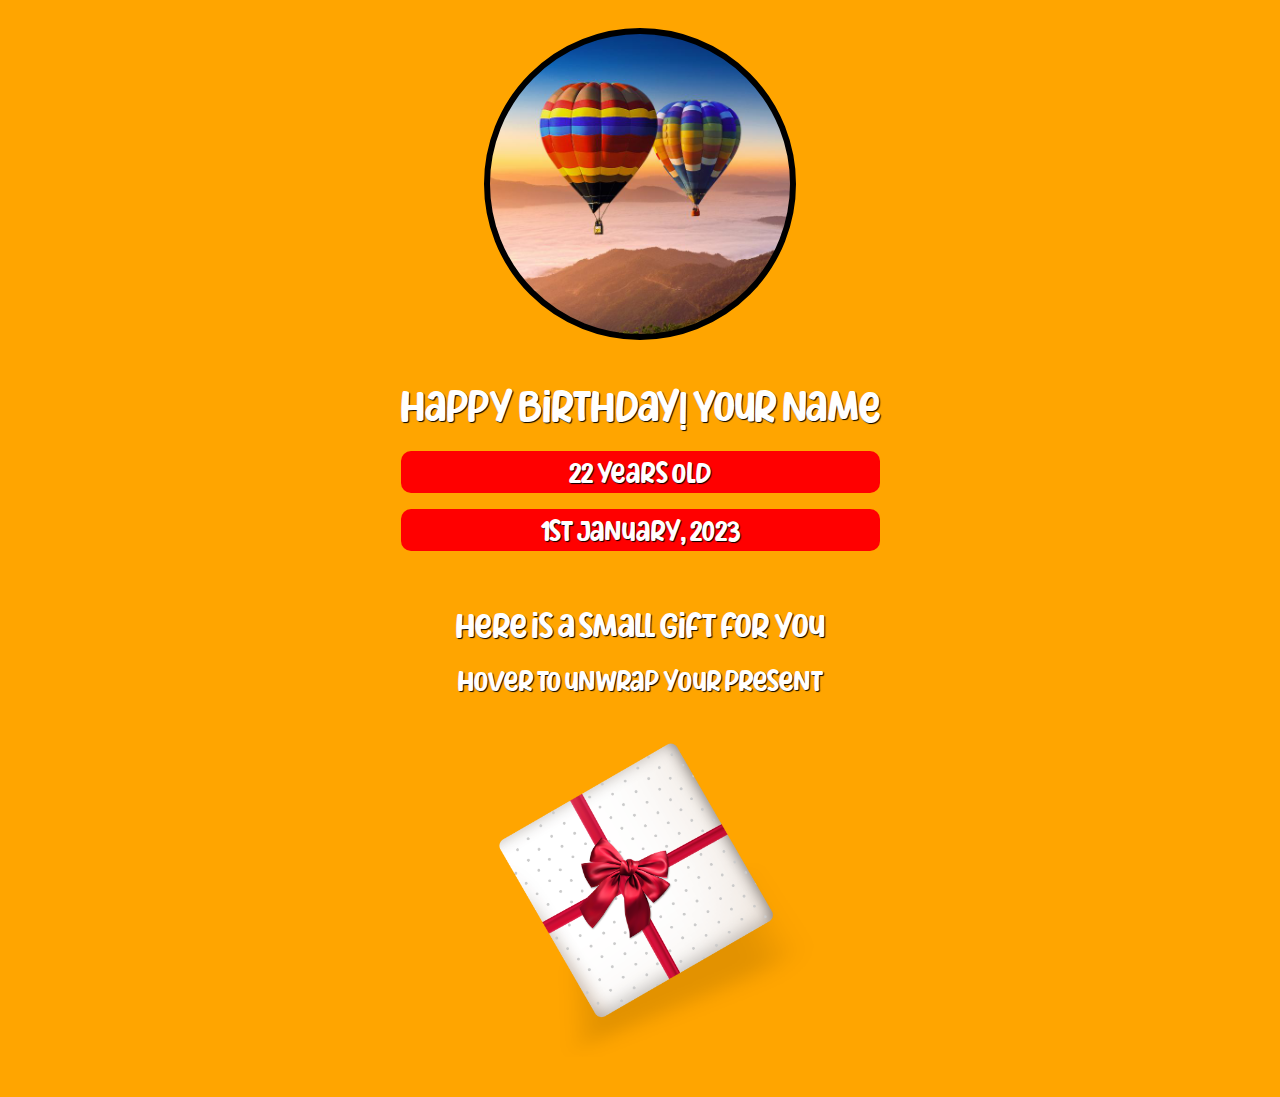
<file: Birthday gift site/index.html>
<!doctype html>
<html>
    <head>
        <link rel="stylesheet" href="style.css">
        <link rel="font" href="font/SKULL BONES Bold22.otf">
    </head>
    <body>
        <div id="header" class="makecenter">
            <div id="profileImg"></div>
            <div>
                <h2 class="title">Happy Birthday! Your Name</h2>
                <p class="text">22 years old</p>
                <p class="text">1st January, 2023</p>
            </div>
        </div>
        <div id="giftSection" class="makecenter">
            <div>
                <h3>Here is a small gift for you</h3>
                <p>Hover to unwrap your present</p>
                <div id="giftImg"></div>
            </div>
        </div>
    </body>
</html>
</file>
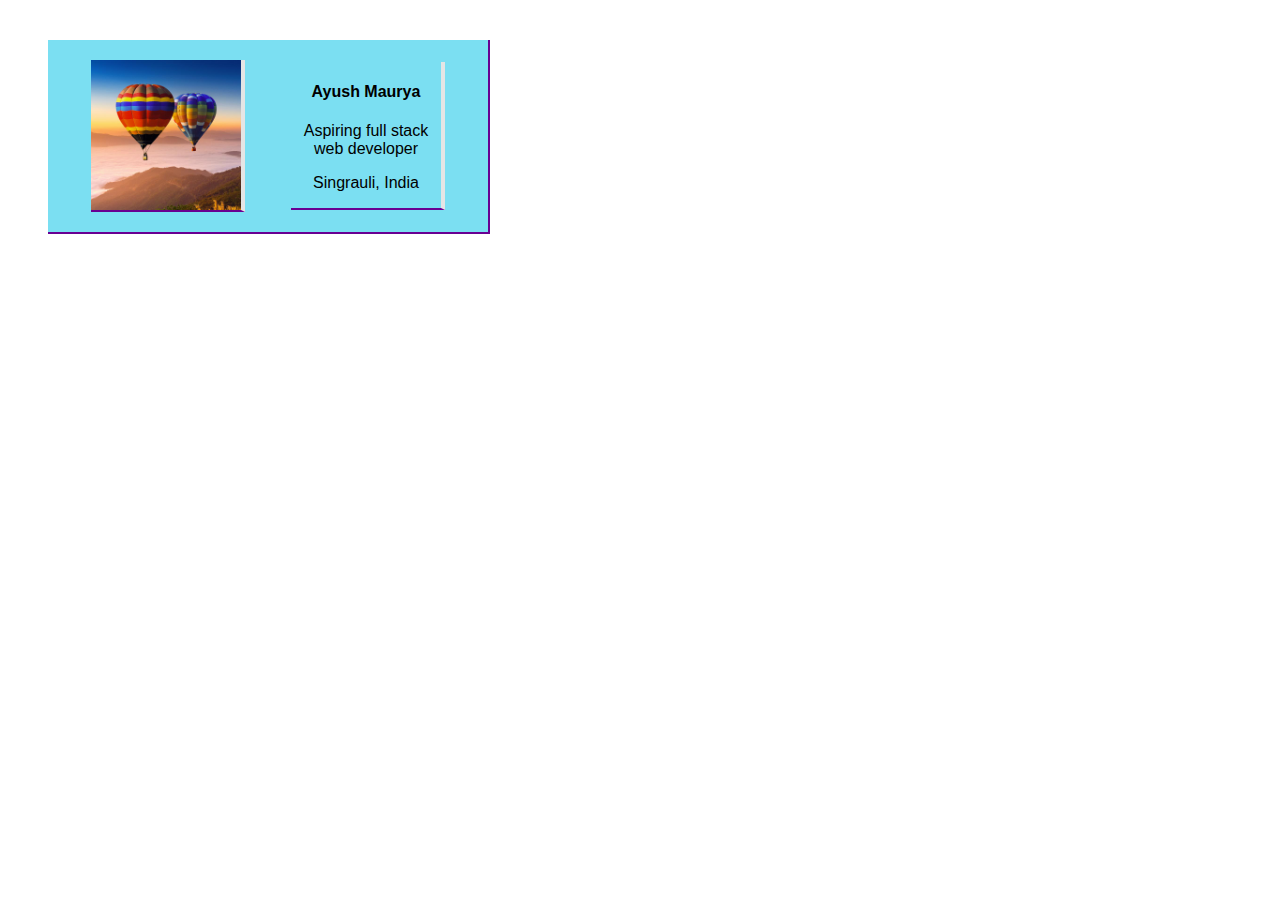
<file: Business card/index.html>
<!doctype html>
<html>
    <head>
        <link rel="stylesheet" href="style.css">
    </head>
    <body>
        <div class="card">
            <img class="profile-image" src="profileimage.jpg" alt="beautiful countryside view">
            <div class="card-details">
                <h4>Ayush Maurya</h4>
                <p>Aspiring full stack web developer</p>
                <p>Singrauli, India</p>
            </div>
        </div>
    </body>
</html>
</file>
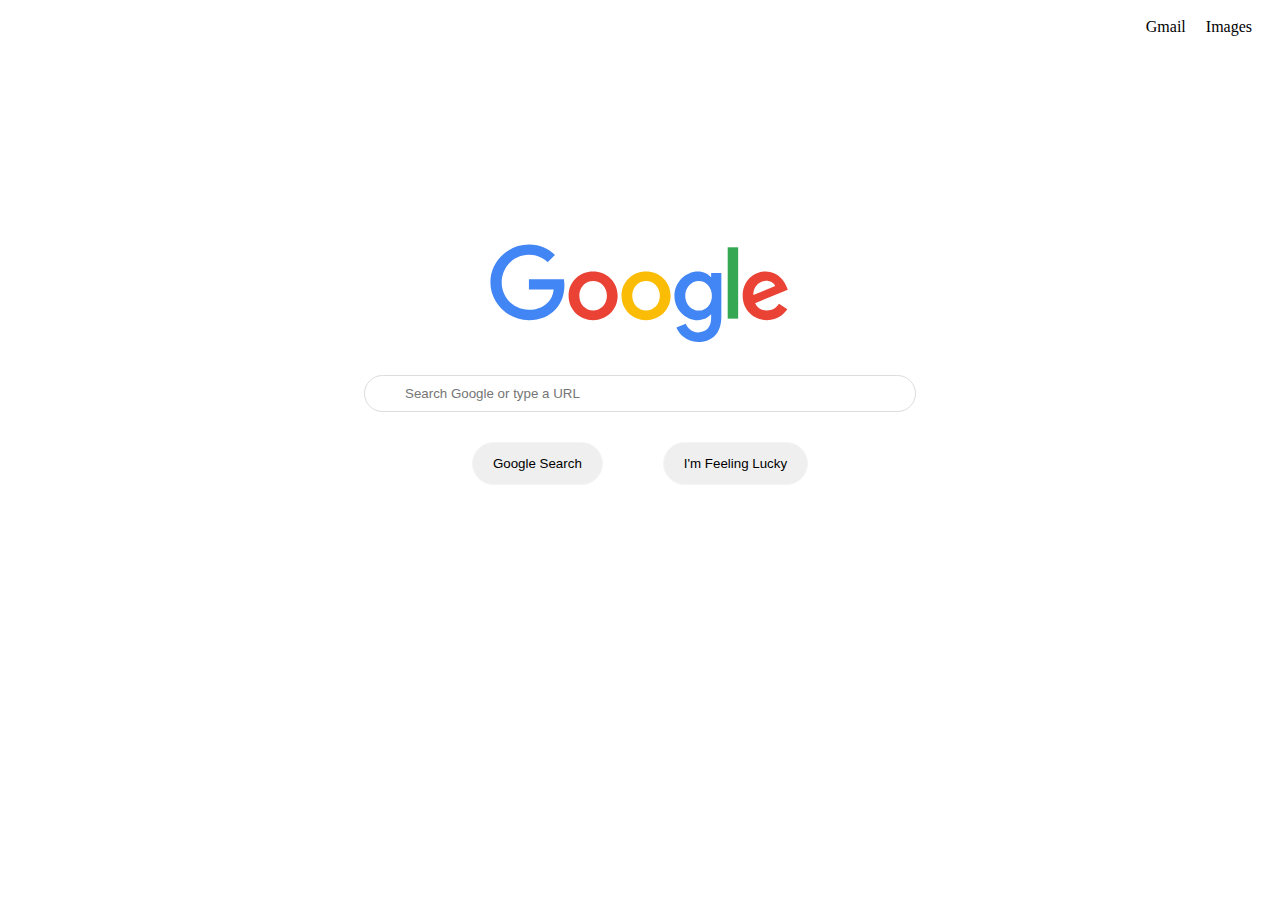
<file: Google/index.html>
<!doctype html>
<html>
    <head>
        <link rel="stylesheet" href="style.css">
    </head>
    <body>
        <div class="top-right">
            <a class="gmail" href="">Gmail</a>
            <a class="images" href="">Images</a>
        </div>
        <div class="center">
            <img class="logo" src="logo.svg" >
            <input class="search" type="text" placeholder="Search Google or type a URL">
        </div>
        <div class="bottom">
            <button class="search-button">Google Search</button>
            <button class="lucky-button">I'm Feeling Lucky</button>
        </div>
    </body>
</html>
</file>
<file: Birthday gift site/style.css>
@font-face {
    src: url("font/SKULL\ BONES\ Bold22.otf");
    font-family: mainfont;
}

.text {
    background-color: red;
    padding: 4px;
    border-radius: 10px;
}

#profileImg {
    margin-top: 30px;
    margin: 20px;
    width: 300px;
    height: 300px;
    background: url(img/profileimage.jpg);
    background-size: contain;
    border: 6px solid black;
    border-radius: 50%;
}

#giftImg {
    margin: 20px;
    width: 370px;
    height: 340px;
    background: url(img/—Pngtree—gift\ box\ plan\ view_450537.png);
    background-size: 100%;
}

#giftSection {
    margin: 20px;
}

#giftImg:hover {
    margin: 20px;
    width: 370px;
    height: 340px;
    background: url(img/profileimage.jpg);
    background-size: 100%;
    border-radius: 70px;
}

#profileImg:hover {
    margin-top: 30px;
    margin: 20px;
    width: 300px;
    height: 300px;
    background: url(img/profileimage.jpg);
    background-size: contain;
    border: 6px solid rgb(255, 255, 255);
    border-radius: 50%;
}

.makecenter {
    display: flex;
    flex-direction: column;
    align-items: center;
}

body {
    font-family: mainFont;
    text-align: center;
    background-color: orange;
    color: white;
    text-shadow: 1px 1px 1px black;
}
</file>
<file: Business card/style.css>
.card {
    width: 400px;
    margin: 40px;
    padding: 20px;
    /* border-top: 1px solid black;
    border-left: 1px solid black; */
    border-bottom: 2px solid #690092;
    border-right: 2px solid #690092;
    display: flex;
    justify-content: space-around;
    text-align: center;
    font-family: 'Segoe UI', Tahoma, Geneva, Verdana, sans-serif;
    background-color: #7bdff2;
}

.profile-image {
    width: 150px;
    border-bottom: 2px solid #690092;
    border-right: 4px solid #e5e5e5;
}

.card-details {
    border-bottom: 2px solid #690092;
    border-right: 4px solid #e5e5e5;
    width: 150px;
    margin-top: auto;
    margin-bottom: auto;
}
</file>
<file: Google/style.css>
html {
    margin: 0;
    padding: 0;
}

button {
    box-sizing: border-box;
    cursor: pointer;
}

a {
    text-decoration: none;
    color: rgb(0, 0, 0);
}

.logo {
    display: block;
    width: 300px;
    margin-top: 22vh;
    margin-left: auto;
    margin-right: auto;
}

.search {
    display: block;
    width: 470px;
    padding: 10px;
    padding-left: 40px;
    padding-right: 40px;
    margin: 30px;
    margin-left: auto;
    margin-right: auto;
    border: 1px solid gainsboro;
    border-radius: 30px;
}

.top-right {
    display: flex;
    justify-content: end;
    margin: 4px;
    margin-right: 10px;
}

.gmail {
    margin: 10px;
}

.images {
    margin: 10px;
}

.search-button {
    display: block;
    margin-left: 30px;
    margin-right: 30px;
    padding: 13px;
    padding-left: 20px;
    padding-right: 20px;
    border: 1px solid whitesmoke;
    border-radius: 30px;
}

.lucky-button {
    display: block;
    margin-left: 30px;
    margin-right: 30px;
    padding: 13px;
    padding-left: 20px;
    padding-right: 20px;
    border: 1px solid whitesmoke;
    border-radius: 30px;
}

.bottom {
    display: flex;
    justify-content: center;
    width: 700px;
    margin-left: auto;
    margin-right: auto;
}
</file>
